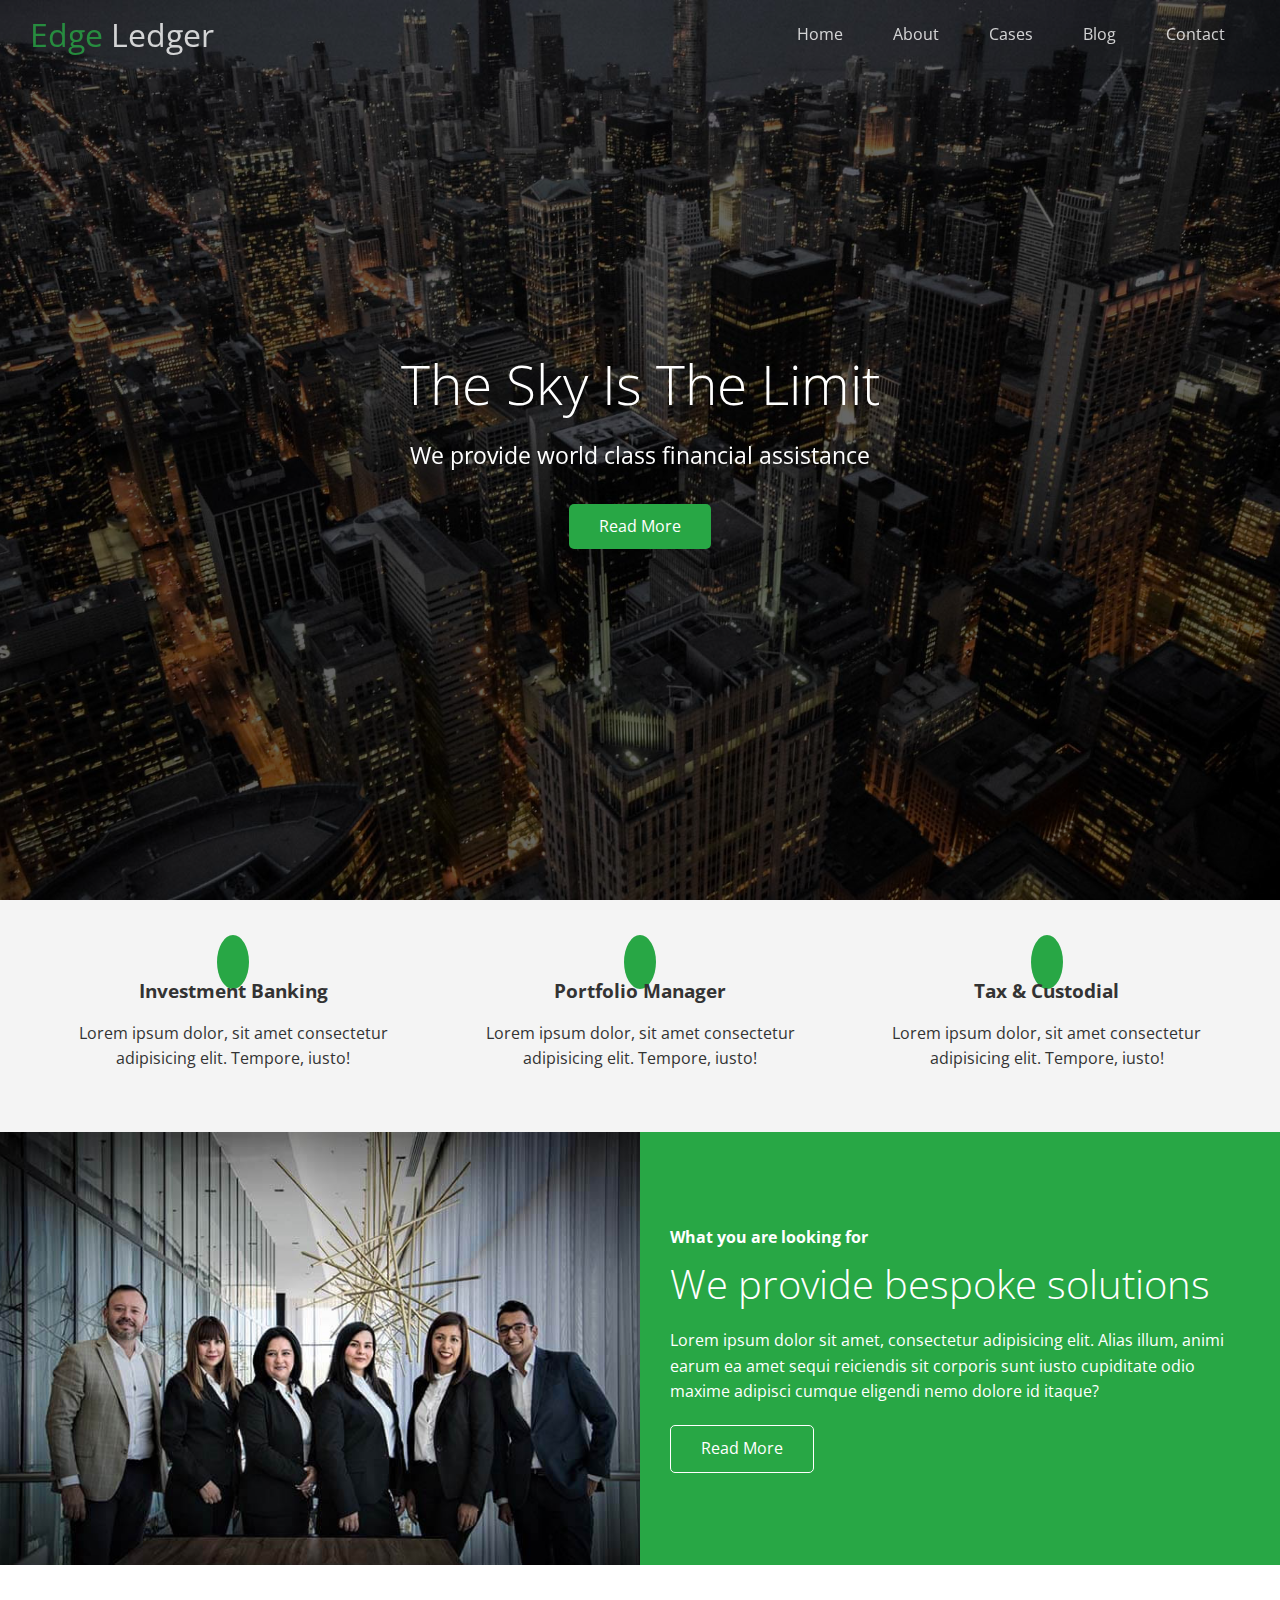
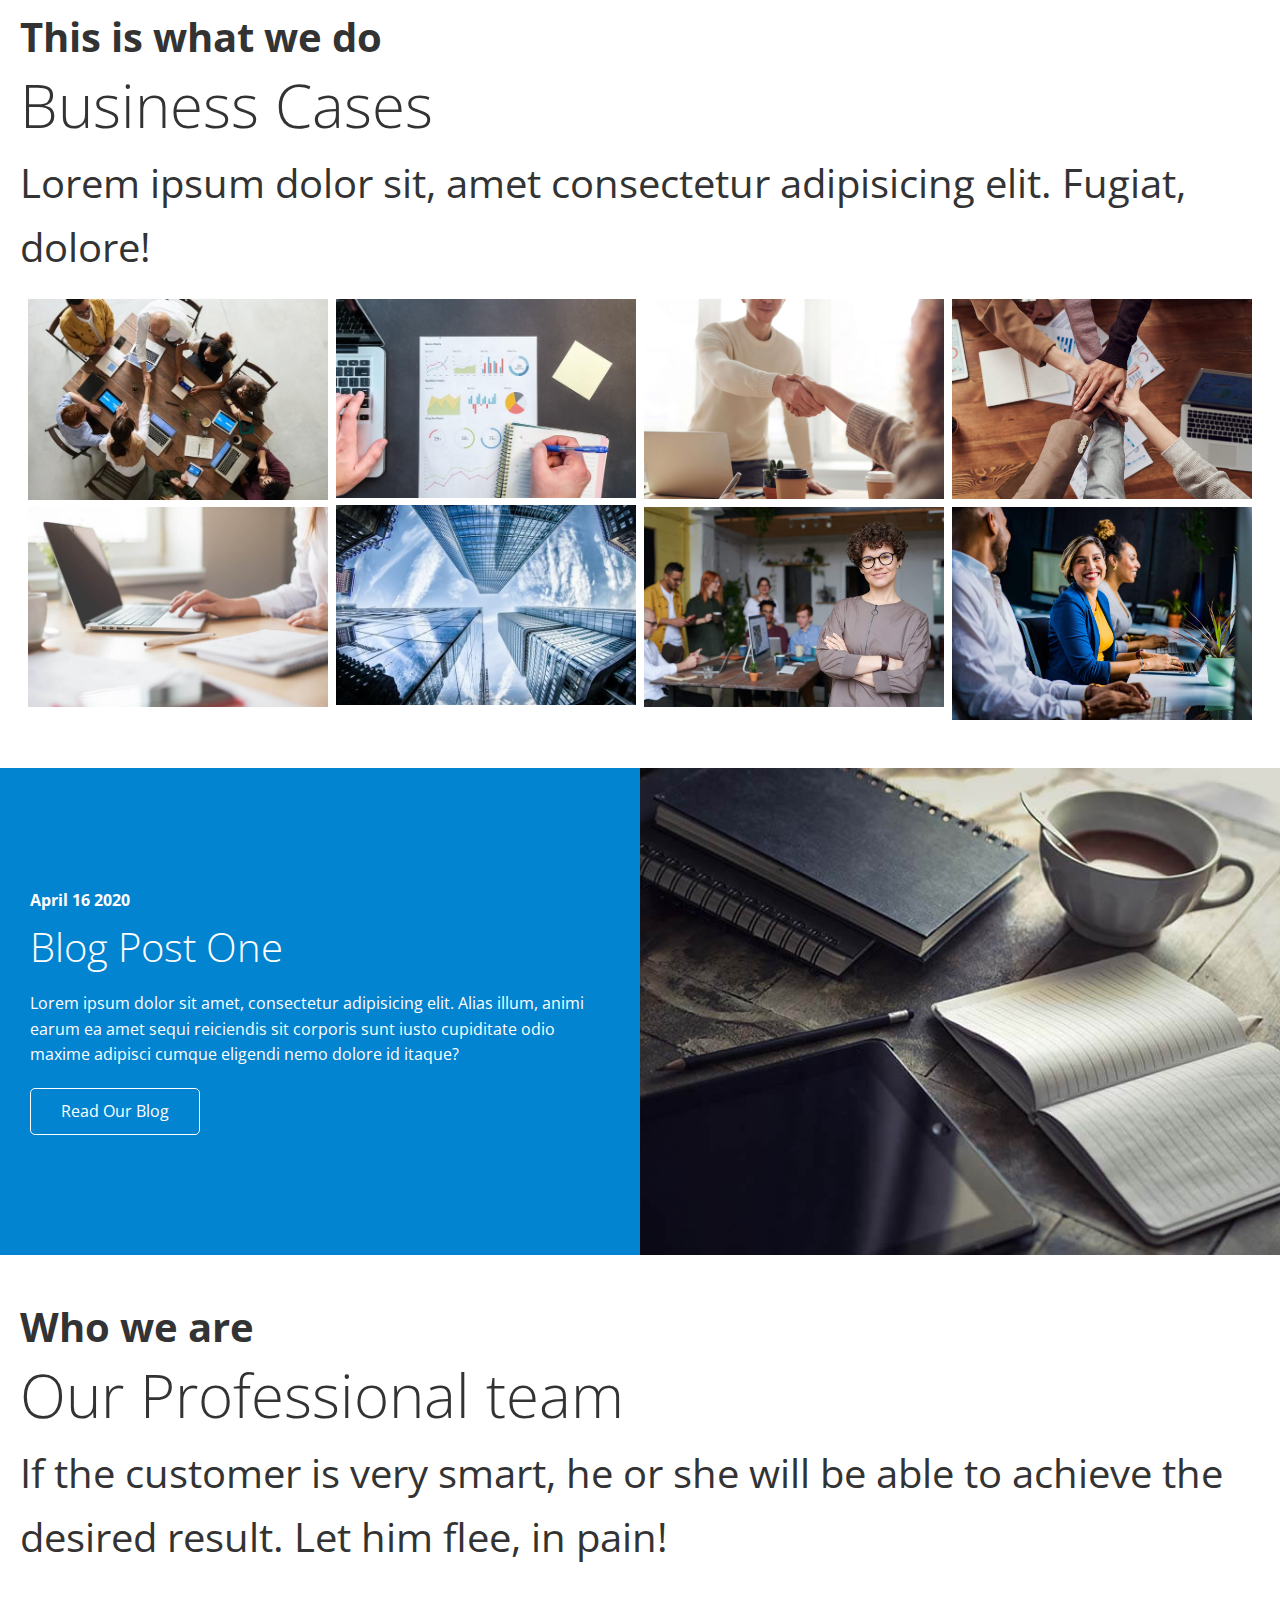
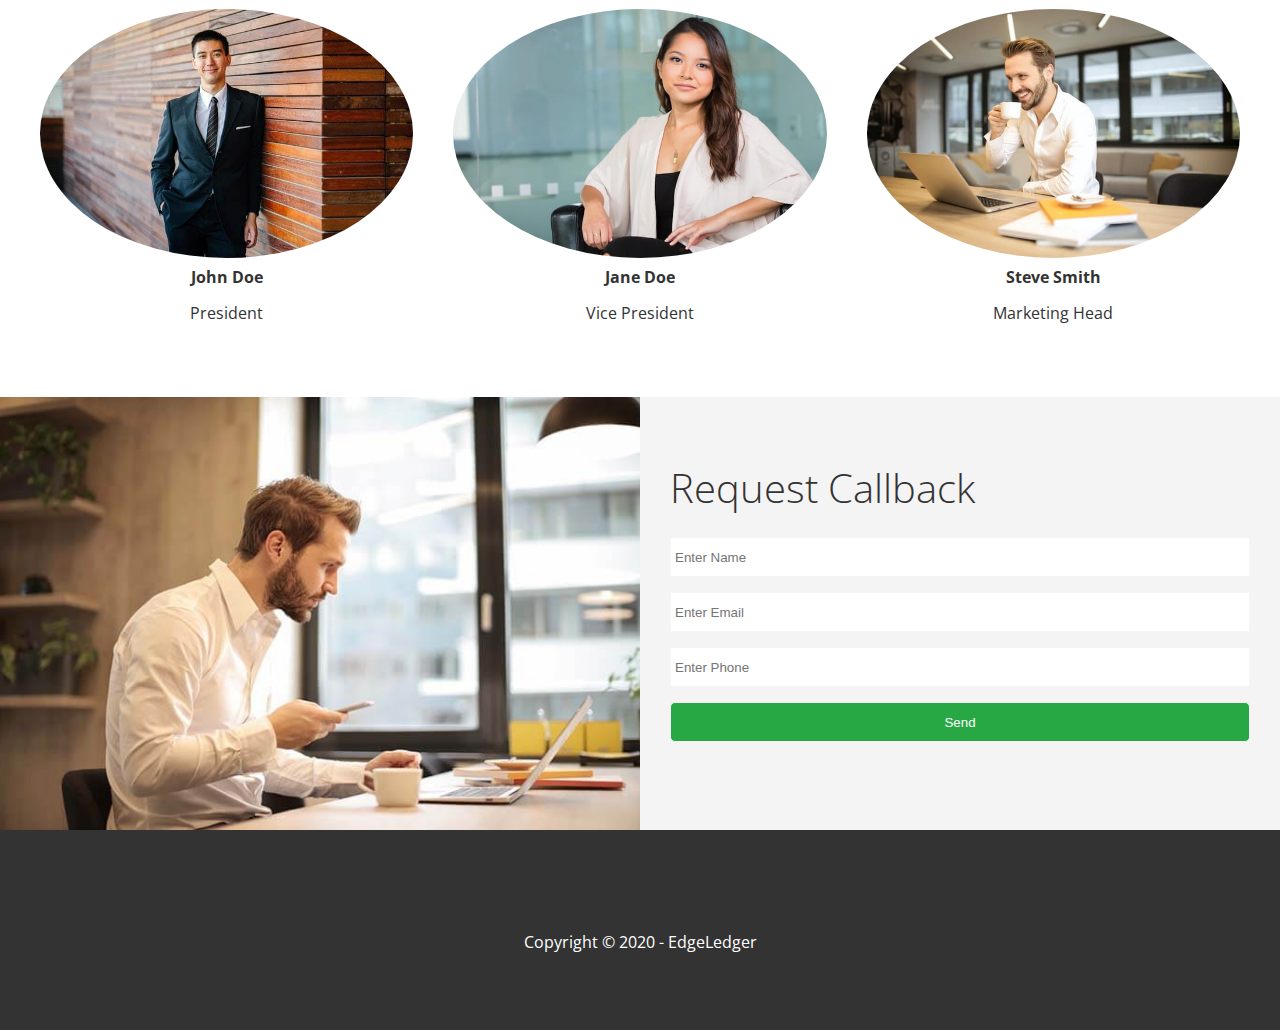
<file: index.html>
<!DOCTYPE html>
<html lang="en">
<head>
    <meta charset="UTF-8">
    <meta http-equiv="X-UA-Compatible" content="IE=edge">
    <meta name="viewport" content="width=device-width, initial-scale=1.0">
    <link rel="shortcut icon" type="image/x-icon"  href="./favicon.ico">
    <link
    rel="stylesheet"
    href="https://cdnjs.cloudflare.com/ajax/libs/font-awesome/5.13.0/css/all.min.css"
    integrity="sha256-h20CPZ0QyXlBuAw7A+KluUYx/3pK+c7lYEpqLTlxjYQ="
    crossorigin="anonymous"
    />
    <link rel="stylesheet" href="./css/lightbox.min.css">
    <link rel="stylesheet" href="./css/style.css">
    <link rel="stylesheet" href="./css/utilities.css">
    <title>Welcome to EdgeLedger</title>
</head>
<body id= "home">
    <header class="hero">
        <div id="navbar" class="navbar top">
            <h1 class="logo">
                <span class="text-primary">
                    <i class="fas fa-book-open"></i> Edge</span> Ledger  
            </h1>
            <nav>
                <ul>
                    <li><a href="#home">Home</a></li>
                    <li><a href="#about">About</a></li>
                    <li><a href="#cases">Cases</a></li>
                    <li><a href="#blog">Blog</a></li>
                    <li><a href="#contact">Contact</a></li>
                </ul>
            </nav>
        </div>

        <div class="content">
            <h1>The Sky Is The Limit</h1>
            <p>We provide world class financial assistance</p>
            <a href="#about" class="btn">
                <i class="fas fa-chevron-right"></i> Read More
            </a>
        </div>
    </header>

    <main>
        <!---About : ICONS-->
        <section id="about" class="icons bg-light">
            <div class="flex-items">
                <div>
                    <i class="fas fa-university fa-2x"></i>
                    <div>
                        <h3>Investment Banking</h3>
                        <p>Lorem ipsum dolor, sit amet consectetur adipisicing elit. Tempore, iusto!</p>
                    </div>
                </div>

                <div>
                    <i class="fas fa-book-reader fa-2x"></i>
                    <div>
                        <h3>Portfolio Manager</h3>
                        <p>Lorem ipsum dolor, sit amet consectetur adipisicing elit. Tempore, iusto!</p>
                    </div>
                </div>

                <div>
                    <i class="fas fa-pencil-alt fa-2x"></i>
                    <div>
                        <h3>Tax & Custodial</h3>
                        <p>Lorem ipsum dolor, sit amet consectetur adipisicing elit. Tempore, iusto!</p>
                    </div>
                </div>
            </div>
        </section>

        <!---About : SOLUTIONS-->
        <section class="solutions flex-columns">
            <div class="row">
                <div class="column">
                    <div class="column-1">
                        <img src="./images/home/people.jpg" alt="">
                    </div>
                </div>
                <div class="column">
                    <div class="column-2 bg-primary">
                        <h4>What you are looking for</h4>
                        <h2>We provide bespoke solutions</h2>
                        <p>Lorem ipsum dolor sit amet, consectetur adipisicing elit. Alias illum, animi earum ea amet sequi reiciendis sit corporis sunt iusto cupiditate odio maxime adipisci cumque eligendi nemo dolore id itaque?</p>
                        <a href="#" class="btn btn-outline">
                            <i class="fas fa-chevron"></i> Read More
                        </a>
                    </div>
                </div>
            </div>
        </section>

        <!--Cases Section-->
        <section id="cases" class="cases flex-grid section-padding">
            <header class="section-header">
                <h4>This is what we do</h4>
                <h2>Business Cases</h2>
                <p>Lorem ipsum dolor sit, amet consectetur adipisicing elit. Fugiat, dolore!</p>
            </header>
            <div class="row">
                <div class="column">
                    <a href="./images/cases/cases1.jpg" data-lightbox="cases" data-title="Lorem ipsum dolor sit, amet consectetur adipisicing elit. Fugiat, dolore!">
                        <img src="./images/cases/cases1.jpg" alt="">
                    </a>
                    <a href="./images/cases/cases2.jpg" data-lightbox="cases" data-title="Lorem ipsum dolor sit, amet consectetur adipisicing elit. Fugiat, dolore!">
                        <img src="./images/cases/cases2.jpg" alt="">
                    </a>
                </div>
                <div class="column">
                    <a href="./images/cases/cases3.jpg" data-lightbox="cases" data-title="Lorem ipsum dolor sit, amet consectetur adipisicing elit. Fugiat, dolore!">
                        <img src="./images/cases/cases3.jpg" alt="">
                    </a>
                    <a href="./images/cases/cases4.jpg" data-lightbox="cases" data-title="Lorem ipsum dolor sit, amet consectetur adipisicing elit. Fugiat, dolore!">
                        <img src="./images/cases/cases4.jpg" alt="">
                    </a>
                </div>
                <div class="column">
                    <a href="./images/cases/cases5.jpg" data-lightbox="cases" data-title="Lorem ipsum dolor sit, amet consectetur adipisicing elit. Fugiat, dolore!">
                        <img src="./images/cases/cases5.jpg" alt="">
                    </a>
                    <a href="./images/cases/cases6.jpg" data-lightbox="cases" data-title="Lorem ipsum dolor sit, amet consectetur adipisicing elit. Fugiat, dolore!">
                        <img src="./images/cases/cases6.jpg" alt="">
                    </a>
                </div>
                <div class="column">
                    <a href="./images/cases/cases7.jpg" data-lightbox="cases" data-title="Lorem ipsum dolor sit, amet consectetur adipisicing elit. Fugiat, dolore!">
                        <img src="./images/cases/cases7.jpg" alt="">
                    </a>
                    <a href="./images/cases/cases8.jpg" data-lightbox="cases" data-title="Lorem ipsum dolor sit, amet consectetur adipisicing elit. Fugiat, dolore!">
                        <img src="./images/cases/cases8.jpg" alt="">
                    </a>
                </div>
            </div>
        </section>

        <!--Blog Section-->
        <section id="blog" class="blog flex-columns flex-reverse">
            <div class="row">
                <div class="column">
                    <div class="column-1">
                        <img src="./images/home/blog.jpg" alt="">
                    </div>
                </div>
                <div class="column">
                    <div class="column-2 bg-secondary">
                        <h4>April 16 2020</h4>
                        <h2>Blog Post One</h2>
                        <p>Lorem ipsum dolor sit amet, consectetur adipisicing elit. Alias illum, animi earum ea amet sequi reiciendis sit corporis sunt iusto cupiditate odio maxime adipisci cumque eligendi nemo dolore id itaque?</p>
                        <a href="blog.html" class="btn btn-outline">Read Our Blog</a>
                    </div>
                </div>
            </div>
        </section>


        <!--Team Section-->
        <section id="team" class="team section-padding">
            <header class="section-header">
                <h4>Who we are</h4>
                <h2>Our Professional team</h2>
                <p>If the customer is very smart, he or she will be able to achieve the desired result. Let him flee, in pain!</p>
            </header>
            <div class="flex-items">
                <div>
                    <img src="./images/team/person1.jpg" alt="">
                    <h4>John Doe</h4>
                    <p>President</p>
                </div>
                <div>
                    <img src="./images/team/person2.jpg" alt="">
                    <h4>Jane Doe</h4>
                    <p>Vice President</p>
                </div>
                <div>
                    <img src="./images/team/person3.jpg" alt="">
                    <h4>Steve Smith</h4>
                    <p>Marketing Head</p>
                </div>
            </div>
        </section>


        <!--Contact-->
        <section id="contact" class="contact flex-columns">
            <div class="row">
                <div class="column">
                    <div class="column-1">
                        <img src="./images/home/contact.jpg" alt="">
                    </div>
                </div>
                <div class="column">
                    <div class="column-2 bg-light">
                        <h2>Request Callback</h2>
                        <form action="" class="callback-form">
                            <div class="form-control">
                                <label for="name"></label>
                                <input type="text" name="name" id="name" placeholder="Enter Name">
                            </div>
                            <div class="form-control">
                                <label for="email"></label>
                                <input type="text" name="email" id="email" placeholder="Enter Email">
                            </div>
                            <div class="form-control">
                                <label for="phone"></label>
                                <input type="number" name="phone" id="phone" placeholder="Enter Phone">
                            </div>
                            <input type="submit" value="Send" id="submit" class="btn">
                        </form>
                    </div>
                </div>
            </div>
        </section>
    </main>

    <footer class="footer bg-dark">
        <div class="social">
            <a href="#"><i class="fab fa-facebook fa-2x"></i></a>
            <a href="#"><i class="fab fa-twitter fa-2x"></i></a>
            <a href="#"><i class="fab fa-youtube fa-2x"></i></a>
            <a href="#"><i class="fab fa-linkedin fa-2x"></i></a>
        </div>
        <p>Copyright © 2020 - EdgeLedger</p>
    </footer>
    <script
      src="https://code.jquery.com/jquery-3.5.0.min.js"
      integrity="sha256-xNzN2a4ltkB44Mc/Jz3pT4iU1cmeR0FkXs4pru/JxaQ="
      crossorigin="anonymous"
    ></script>
    <script src="js/lightbox.min.js"></script>
    <script>
      const navbar = document.getElementById('navbar');
      let scrolled = false;

      window.onscroll = function () {
        if (window.pageYOffset > 100) {
          navbar.classList.remove('top');
          if (!scrolled) {
            navbar.style.transform = 'translateY(-70px)';
          }
          setTimeout(function () {
            navbar.style.transform = 'translateY(0)';
            scrolled = true;
          }, 200);
        } else {
          navbar.classList.add('top');
          scrolled = false;
        }
      };

      // Smooth Scrolling
      $('#navbar a, .btn').on('click', function (e) {
        if (this.hash !== '') {
          e.preventDefault();

          const hash = this.hash;

          $('html, body').animate(
            {
              scrollTop: $(hash).offset().top - 100,
            },
            800
          );
        }
      });
    </script>
</body>
</html>
</file>
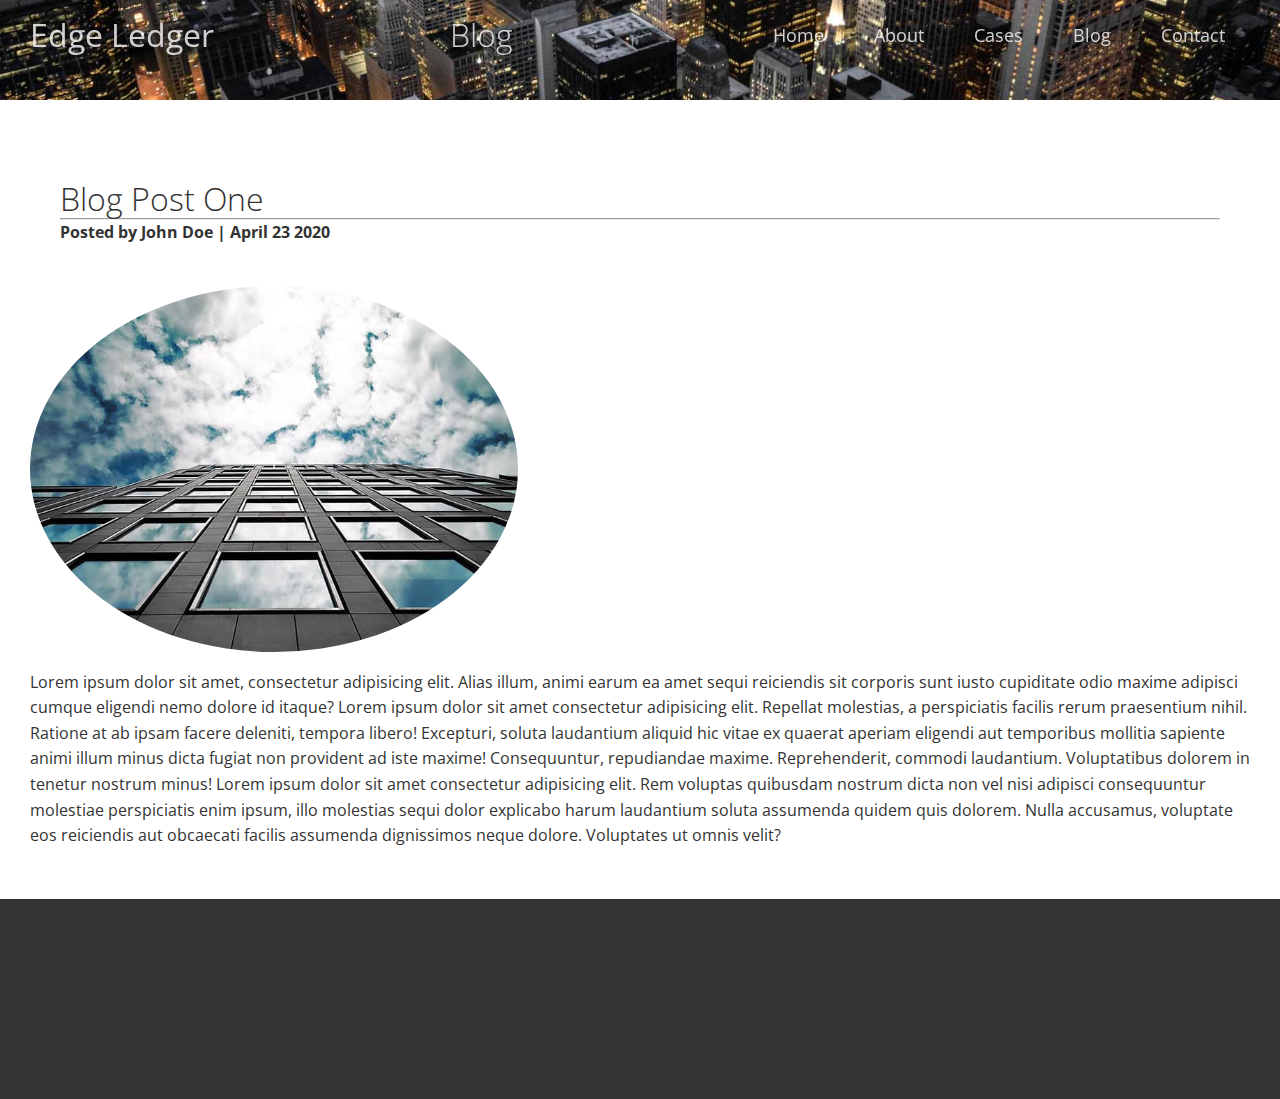
<file: blog1.html>
<!DOCTYPE html>
<html lang="en">
<head>
    <meta charset="UTF-8">
    <meta http-equiv="X-UA-Compatible" content="IE=edge">
    <meta name="viewport" content="width=device-width, initial-scale=1.0">

    <rel="stylesheet"
    href="https://cdnjs.cloudflare.com/ajax/libs/font-awesome/5.13.0/css/all.min.css"
    integrity="sha256-h20CPZ0QyXlBuAw7A+KluUYx/3pK+c7lYEpqLTlxjYQ="
    crossorigin="anonymous"
    />
    <link rel="stylesheet" href="./css/lightbox.min.css">
    <link rel="stylesheet" href="./css/blog1.css">
    <title>Post One</title>
</head>
<body>

    <header class="hero">
        <div id="navbar" class="navbar top">
            <h1 class="logo">
                <span class="text-primary">
                    <i class="fas fa-book-open"></i> Edge</span> Ledger  
            </h1>
            <h1 class="blog">Blog</h1>
            <nav>
                <ul>
                    <li><a href="#home">Home</a></li>
                    <li><a href="#about">About</a></li>
                    <li><a href="#cases">Cases</a></li>
                    <li><a href="#blog">Blog</a></li>
                    <li><a href="#contact">Contact</a></li>
                </ul>
            </nav>
        </div>

    </header>


    <section>
        <div class="post-one">
            
            <div class="post-one blog">
                <h1>Blog Post One</h1><hr>
                <h4>Posted by John Doe | April 23 2020</h4>
            </div>
            
            <div>
                <img src="./images/blog/blog1.jpg" alt="">
                </div>




                <div>
                <p>Lorem ipsum dolor sit amet, consectetur adipisicing elit. Alias illum, animi earum ea amet sequi reiciendis sit corporis sunt iusto cupiditate odio maxime adipisci cumque eligendi nemo dolore id itaque?

                    Lorem ipsum dolor sit amet consectetur adipisicing elit. Repellat molestias, a perspiciatis facilis rerum praesentium nihil. Ratione at ab ipsam facere deleniti, tempora libero! Excepturi, soluta laudantium aliquid hic vitae ex quaerat aperiam eligendi aut temporibus mollitia sapiente animi illum minus dicta fugiat non provident ad iste maxime! Consequuntur, repudiandae maxime. Reprehenderit, commodi laudantium. Voluptatibus dolorem in tenetur nostrum minus!
                    
                    Lorem ipsum dolor sit amet consectetur adipisicing elit. Rem voluptas quibusdam nostrum dicta non vel nisi adipisci consequuntur molestiae perspiciatis enim ipsum, illo molestias sequi dolor explicabo harum laudantium soluta assumenda quidem quis dolorem. Nulla accusamus, voluptate eos reiciendis aut obcaecati facilis assumenda dignissimos neque dolore. Voluptates ut omnis velit?</p>
                </div>
            </div>
            
           
        
        </div>
    </section>

    <footer class="footer bg-dark">
        <div class="social">
            <a href="#"><i class="fab fa-facebook fa-2x"></i></a>
            <a href="#"><i class="fab fa-twitter fa-2x"></i></a>
            <a href="#"><i class="fab fa-youtube fa-2x"></i></a>
            <a href="#"><i class="fab fa-linkedin fa-2x"></i></a>
        </div>
        <p>Copyright © 2020 - EdgeLedger</p>
    </footer>
    <script
src="https://code.jquery.com/jquery-3.5.0.min.js"
integrity="sha256-xNzN2a4ltkB44Mc/Jz3pT4iU1cmeR0FkXs4pru/JxaQ="
crossorigin="anonymous"
></script>
<script src="js/lightbox.min.js"></script>

</body>
</html>
</file>
<file: css/style.css>
@import url('https://fonts.googleapis.com/css2?family=Open+Sans:wght@300;400&display=swap');

*{
    box-sizing: border-box;
    padding:0;
    margin:0;
}

body{
    font-family: 'Open Sans', sans-serif;
    background-color: #fff;
    color: #333;
    line-height: 1.6;
}

ul{
    list-style: none;
}

a{
    color:#333;
    text-decoration: none;
}

h1,h2{
    font-weight: 300;
    line-height: 1.2;
}

p{
    margin: 10px 0;
}

img{
    width:100%;
}

.navbar{
    display:flex;
    align-items:center;
    justify-content: space-between;
    background-color: #333;
    color:#fff;
    opacity:0.8;
    width:100%;
    height:70px;
    position:fixed;
    top:0px;
    padding: 0 30px;
    transition: 0.5s;
}

.navbar.top{
    background: transparent;
}

.navbar a{
    color: #fff;
    padding: 10px 20px;
    margin:0 5px;
}

.navbar a:hover{
    border-bottom: #28a745 2px solid;
}

.navbar ul{
    display: flex;
}

.navbar .logo{
    font-weight:400;
}

.hero{
    background: url('../images/home/showcase.jpg') no-repeat center/cover;
    height: 100vh;
    position: relative;
    color:#fff;
}

.hero .content{
    display: flex;
    flex-direction: column;
    align-items: center;
    justify-content: center;
    text-align: center;
    height:100%;
    padding:0 20px;
}

.hero .content h1{
    font-size: 55px;
}

.hero .content p{
    font-size: 23px;
    max-width: 600px;
    margin: 20px 0 30px;
}

.hero::before{
    content:'';
    position:absolute;
    top:0;
    left:0;
    height:100%;
    width:100%;
    background: rgba(0,0,0,0.6);
}

.hero *{
    z-index: 10;
}

.hero.blog{
    background-color: url('../images/home/blog.jpg') no-repeat center center/cover;
    height: 30vh;
}


.icons{
    padding:30px;
}

.icons h3{
    font-weight: bold;
    margin-bottom: 15px;
}

.icons i{
    background-color: #28a745;
    color:#fff;
    padding:1rem;
    border-radius:50%;
    margin-bottom: 15px;
}

.cases img:hover{
    opacity:0.7;
}

.team img{
    border-radius: 50%;
}

.callback-form{
    width:100%;
    padding:20px 0;
}

.callback-form label{
    display:block;
    margin-bottom: 5px;
}

.callback-form .form-control{
    margin-bottom: 15px;
}

.callback-form input{
    width:100%;
    padding:4px;
    height: 40px;
    border: #f5f5f5 1px solid;
}

.callback-form input:focus{
    outline-color: #28a745;
}

.callback-form btn{
    padding: 12px 0;
    margin-top: 20px;
}

.footer{
    display: flex;
    flex-direction: column;
    align-items: center;
    justify-content: center;
    text-align: center;
    height: 200px;
}

.footer a{
    color: #fff;
}

.footer a:hover{
    color: #28a745;
}

.footer .social > *{
    margin-right: 30px;
}

/* Responsiveness */

@media screen and (max-width: 768px){
    .navbar{
        flex-direction: column;
        height: 120px;
        padding: 20px;
    }

    .navbar a{
        padding: 10px 10px;
        margin:0 3px;
    }

    .flex-items{
        flex-direction: column;
    }

    .flex-columns .column, .flex-grid .column{
        flex:100%;
        max-width:100%;
    }

    .team img{
        width: 70%;
    }
}
</file>
<file: css/utilities.css>
.text-primary{
    color:#28a745;
}

.text-secondary{
    color:#0284d0;
}

.btn{
    cursor : pointer;
    display:inline-block;
    padding: 10px 30px;
    color:#fff;
    background-color: #28a745;
    border:none;
    border-radius: 5px;
}

.btn:hover{
    opacity:0.9;
}

.btn-primary, .bg-primary{
    background:#28a745;
    color:#fff;
}

.btn-secondary, .bg-secondary{
    background: #0284d0;
    color: #fff;
}

.btn-dark, .bg-dark{
    background: #333;
    color: #fff;
}

.btn-light, .bg-light{
    background: #f4f4f4;
    color: #333;
}

.btn-outline{
 background: transparent;
 border:1px solid #fff;
}


.flex-items{
    display:flex;
    text-align:center;
    justify-content: center;
    align-items: center;
    height:100%;
}

.flex-items > div{
    padding:20px;
}

.flex-columns.flex-reverse .row{
    flex-direction: row-reverse;
}

.flex-columns .row{
    display: flex;
    flex-direction:row;
    flex-wrap: wrap;
    width:100%;
}

.flex-columns .column{
    display: flex;
    flex-direction: column;
    flex-basis:100%;
    flex:1;
}

.flex-columns .column .column-1,
.flex-columns .column .column-2{
    height: 100%;
}

.flex-columns img{
    width:100%;
    height:100%;
    object-fit: cover;
}

.flex-columns .column-2{
    display: flex;
    flex-direction:column;
    align-items:flex-start;
    justify-content: center;
    padding:30px;
}

.flex-columns h2{
    font-size: 40px;
    font-weight: 100;
}

.flex-columns h4{
    margin-bottom: 10px;
}

.flex-columns p{
    margin:20px 0;
}

.section-header{
    font-size:40px;
    margin: 20px 0;
}

.section-padding{
    padding: 20px 20px 40px;
}

.flex-grid .row{
    display:flex;
    flex-wrap: wrap;
    padding: 0 4px;
}

.flex-grid .column{
    flex: 25%;
    max-width: 25%;
    padding: 0 4px;
}
</file>
<file: css/blog1.css>
@import url('https://fonts.googleapis.com/css2?family=Open+Sans:wght@300;400&display=swap');

*{
    margin: 0px;
    padding: 0px;
    box-sizing: border-box;

}

body{

    font-family: sans-serif;
    font-family: 'Open Sans', sans-serif;
    background-color: #fff;
    color: #333;
    line-height: 1.6;
}

ul{
    list-style: none;
}

a{
    color:white;
    text-decoration: none;
    text-transform: capitalize;
    font-size: large;

}

h1{
    font-weight: 300;
    line-height: 1.2;
}

p{
    margin: 10px 0;
}


img{
    width:40%;
    border-radius: 50%;
}

.post-one{
    padding: 40px 30px;
    text-decoration: none;
    font-style: normal;
   
   

}

.navbar{
    display:flex;
    align-items:center;
    justify-content: space-between;
    background-color: #333;
    color:#fff;
    opacity:0.8;
    width:100%;
    height:70px;
    position:fixed;
    top:0px;
    padding: 0 30px;
    transition: 0.5s;
}

.navbar.top{
    background: transparent;
}

.navbar a{
    color: #fff;
    padding: 10px 20px;
    margin:0 5px;
}

.navbar a:hover{
    border-bottom: #28a745 2px solid;
}

.navbar ul{
    display: flex;
}

.navbar .logo{
    font-weight:400;
}

.hero{
    background: url('../images/home/showcase.jpg') no-repeat center/cover;
    height: 100px;
    position: relative;
    color:#fff;
}





.footer{
    display: flex;
    flex-direction: column;
    align-items: center;
    justify-content: center;
    text-align: center;
    height: 200px;
    background-color: #333;
}

.footer a{
    color: white;
}

.footer a:hover{
    color: #28a745;
}

.footer .social > *{
    margin-right: 30px;
}
</file>
